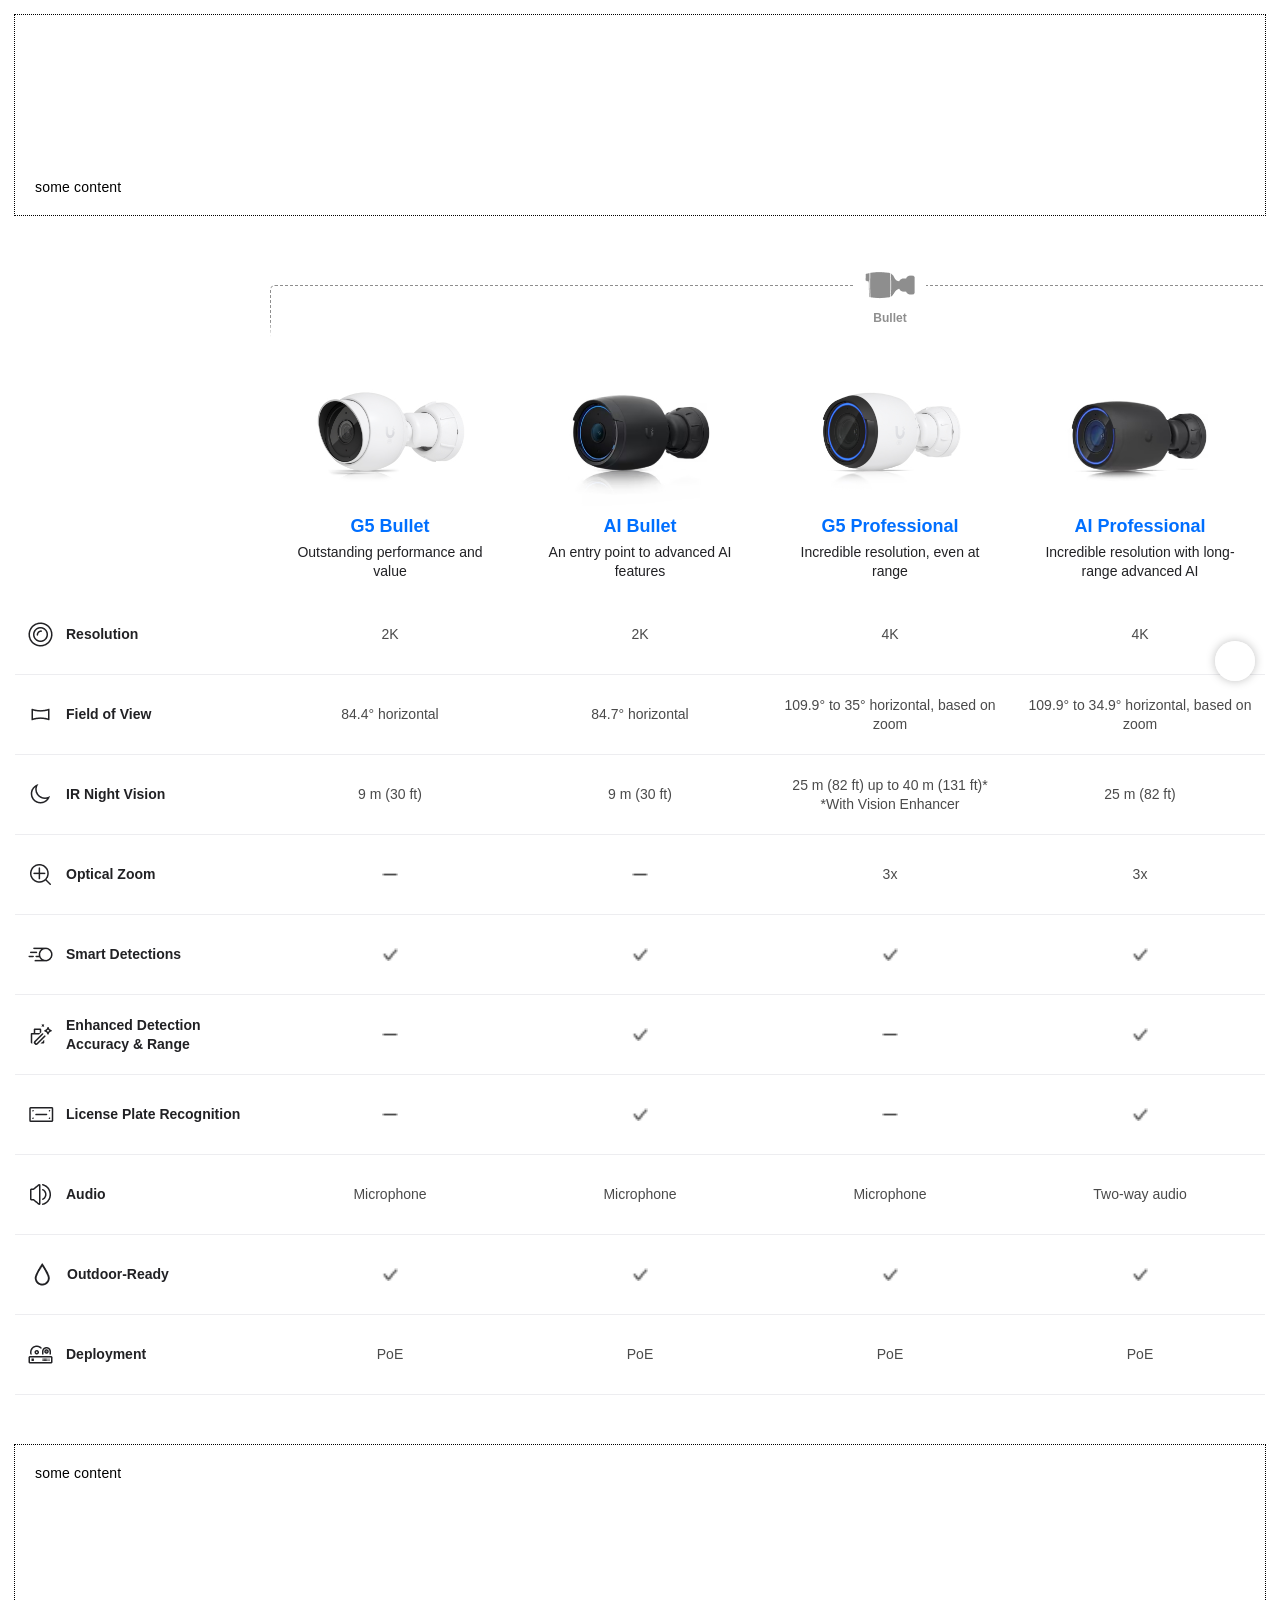
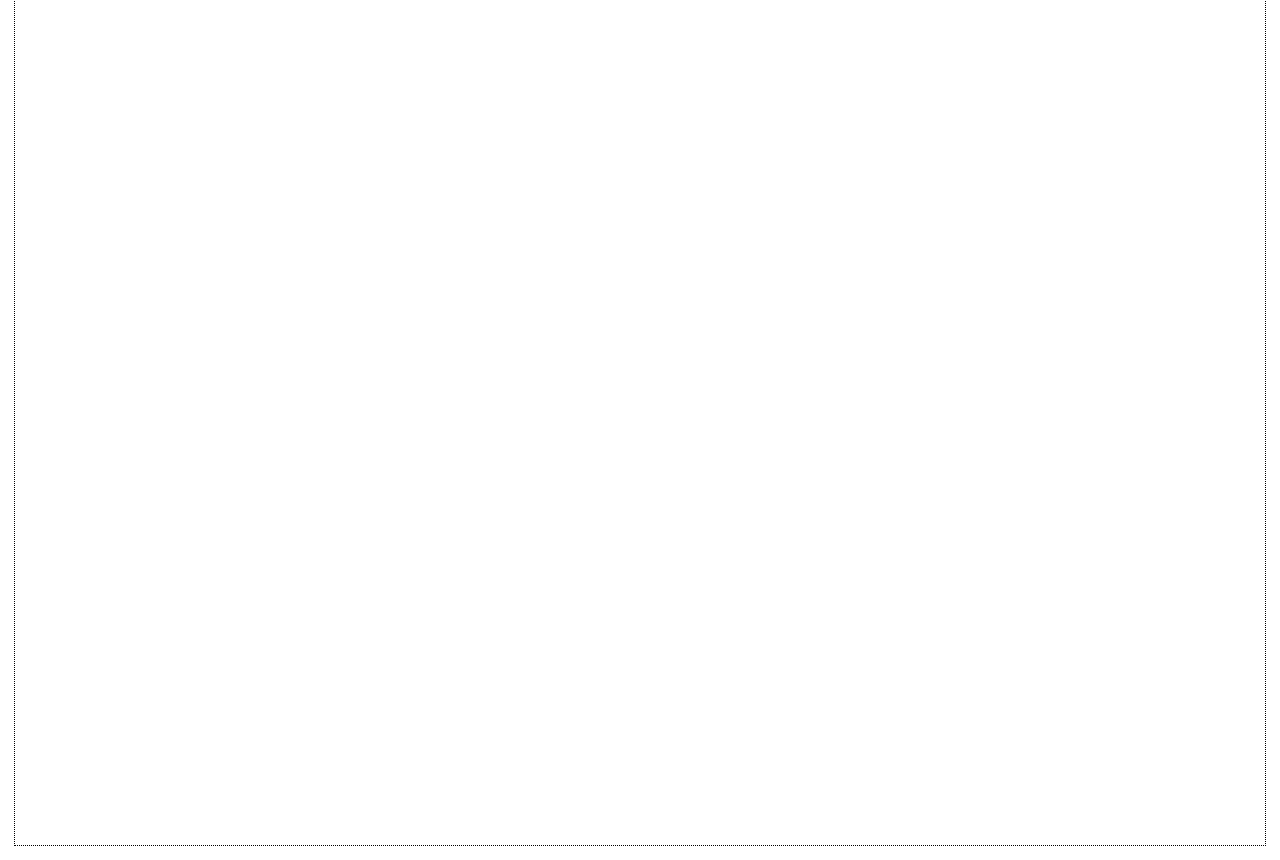
<file: index.html>
<!DOCTYPE html>
<html lang="ru">
  <head>
    <meta charset="UTF-8">
    <meta http-equiv="X-UA-Compatible" content="IE=edge">
    <meta name="viewport" content="width=device-width, initial-scale=1.0">
    <title>Ubiquiti | Compare Models Table</title>
    <link href="./style.css" rel="stylesheet">
    <!-- <link href="/bitrix/templates/ubnt/description-styles.css" rel="stylesheet"> -->
  </head>
  <body>
    <div class="container">

      <div style="position: relative; height: 200px; margin: 0 0 50px; outline: 1px dotted #000">
        <p style="position: absolute; bottom: 20px; left: 20px; margin: 0; font-family: sans-serif; font-size: 14px; color: #000; letter-spacing: .2px;">some content</p>
      </div>

      <div class="compare-table compare-table--4">

        <button class="compare-table__arrow compare-table__arrow--left compare-table__arrow--hidden"></button>
        <button class="compare-table__arrow compare-table__arrow--right compare-table__arrow--hidden"></button>
        
        <div class="compare-table__head">
          <div class="compare-table__wrapper">

            <div class="compare-table__scroll-line compare-table__scroll-line--series">
              <div class="compare-table__row">
                <div class="compare-table__cell compare-table__cell--series" data-columns="5">
                  <div class="compare-table__series-wrapper">
                    <div class="compare-table__series-logo">
                      <div class="compare-table__img">
                        <img src="./img/bullet2.c2c87c6e.png">
                      </div>
                    </div>
                    <p class="compare-table__series-name">Bullet</p>
                  </div>
                </div>
                <div class="compare-table__cell compare-table__cell--series" data-columns="2">
                  <div class="compare-table__series-wrapper">
                    <div class="compare-table__series-logo">
                      <div class="compare-table__img">
                        <img src="./img/dome2.aa497c08.png">
                      </div>
                    </div>
                    <p class="compare-table__series-name">Dome</p>
                  </div>
                </div>
                <div class="compare-table__cell compare-table__cell--series" data-columns="2">
                  <div class="compare-table__series-wrapper">
                    <div class="compare-table__series-logo">
                      <div class="compare-table__img">
                        <img src="./img/compact.336f942e.png">
                      </div>
                    </div>
                    <p class="compare-table__series-name">Compact</p>
                  </div>
                </div>
                <div class="compare-table__cell compare-table__cell--series" data-columns="1">
                  <div class="compare-table__series-wrapper">
                    <div class="compare-table__series-logo">
                      <div class="compare-table__img">
                        <img src="./img/interior-design.5a2c1388.png">
                      </div>
                    </div>
                    <p class="compare-table__series-name">Interior Design</p>
                  </div>
                </div>
                <div class="compare-table__cell compare-table__cell--series" data-columns="1">
                  <div class="compare-table__series-wrapper">
                    <div class="compare-table__series-logo">
                      <div class="compare-table__img">
                        <img src="./img/ptz2.51d47db4.png">
                      </div>
                    </div>
                    <p class="compare-table__series-name">PTZ</p>
                  </div>
                </div>
              </div>
            </div>

            <div class="compare-table__scroll-line compare-table__scroll-line--head">
              <div class="compare-table__row">
                <div class="compare-table__cell compare-table__cell--photo">
                  <div class="compare-table__img">
                    <img src="./img/G5Bullet.169ae4f7.jpg">
                  </div>
                </div>
                <div class="compare-table__cell compare-table__cell--photo">
                  <div class="compare-table__img">
                    <img src="./img/AIBullet.499738e0.jpg">
                  </div>
                </div>
                <div class="compare-table__cell compare-table__cell--photo">
                  <div class="compare-table__img">
                    <img src="./img/G5Pro.240a1e43.jpg">
                  </div>
                </div>
                <div class="compare-table__cell compare-table__cell--photo">
                  <div class="compare-table__img">
                    <img src="./img/AIPro.25f54271.jpg">
                  </div>
                </div>
                <div class="compare-table__cell compare-table__cell--photo">
                  <div class="compare-table__img">
                    <img src="./img/ai-dsrl.a6001b40.jpg">
                  </div>
                </div>
                <div class="compare-table__cell compare-table__cell--photo">
                  <div class="compare-table__img">
                    <img src="./img/g5-dome.d0bbd70a.jpg">
                  </div>
                </div>
                <div class="compare-table__cell compare-table__cell--photo">
                  <div class="compare-table__img">
                    <img src="./img/ai-360.47cd363a.jpg">
                  </div>
                </div>
                <div class="compare-table__cell compare-table__cell--photo">
                  <div class="compare-table__img">
                    <img src="./img/g5-flex.7b7f998b.jpg">
                  </div>
                </div>
                <div class="compare-table__cell compare-table__cell--photo">
                  <div class="compare-table__img">
                    <img src="./img/g4-instant.a076f187.jpg">
                  </div>
                </div>
                <div class="compare-table__cell compare-table__cell--photo">
                  <div class="compare-table__img">
                    <img src="./img/Theta.0653387d.jpg">
                  </div>
                </div>
                <div class="compare-table__cell compare-table__cell--photo">
                  <div class="compare-table__img">
                    <img src="./img/g4PTZ2.280b1cf2.jpg">
                  </div>
                </div>
              </div>
              <div class="compare-table__row compare-table__row--sticky">
                <div class="compare-table__cell compare-table__cell--title">
                  <a href="#">G5 Bullet</a>
                  <p>Outstanding performance and value</p>
                </div>
                <div class="compare-table__cell compare-table__cell--title">
                  <a href="#">AI Bullet</a>
                  <p>An entry point to advanced AI features</p>
                </div>
                <div class="compare-table__cell compare-table__cell--title">
                  <a href="#">G5 Professional</a>
                  <p>Incredible resolution, even at range</p>
                </div>
                <div class="compare-table__cell compare-table__cell--title">
                  <a href="#">AI Professional</a>
                  <p>Incredible resolution with long-range advanced AI</p>
                </div>
                <div class="compare-table__cell compare-table__cell--title">
                  <a href="#">AI DSLR</a>
                  <p>Unmatched image quality and low-light performance</p>
                </div>
                <div class="compare-table__cell compare-table__cell--title">
                  <a href="#">G5 Dome</a>
                  <p>Vandal-resistant with wide area coverage</p>
                </div>
                <div class="compare-table__cell compare-table__cell--title">
                  <a href="#">AI 360</a>
                  <p>Panoramic coverage with digital PTZ control</p>
                </div>
                <div class="compare-table__cell compare-table__cell--title">
                  <a href="#">G5 Flex</a>
                  <p>Compact with versatile mounting options</p>
                </div>
                <div class="compare-table__cell compare-table__cell--title">
                  <a href="#">G4 Instant</a>
                  <p>WiFi-connected with two-way audio</p>
                </div>
                <div class="compare-table__cell compare-table__cell--title">
                  <a href="#">AI Theta</a>
                  <p>The first security camera for interior design</p>
                </div>
                <div class="compare-table__cell compare-table__cell--title">
                  <a href="#">G4 PTZ</a>
                  <p>Ultra-responsive PTZ controls and automatic person tracking</p>
                </div>
              </div>
            </div>

          </div>
        </div>

        <div class="compare-table__body">
          <div class="compare-table__properties">
            <div class="compare-table__properties-head">
              Properties
            </div>
            <div class="compare-table__wrapper">
              <div class="compare-table__cell">
                <div class="compare-table__properties-inner">
                  <div class="compare-table__img">
                    <img src="./img/resolution.558ba54c.png">
                  </div>
                  <span>Resolution</span>
                </div>
              </div>
              <div class="compare-table__cell">
                <div class="compare-table__properties-inner">
                  <div class="compare-table__img">
                    <img src="./img/fov.2dce53a9.png">
                  </div>
                  <span>Field of View</span>
                </div>
              </div>
              <div class="compare-table__cell">
                <div class="compare-table__properties-inner">
                  <div class="compare-table__img">
                    <img src="./img/moon.1ba957ce.png">
                  </div>
                  <span>IR Night Vision</span>
                </div>
              </div>
              <div class="compare-table__cell">
                <div class="compare-table__properties-inner">
                  <div class="compare-table__img">
                    <img src="./img/opticzoom.563fdf44.png">
                  </div>
                  <span>Optical Zoom</span>
                </div>
              </div>
              <div class="compare-table__cell">
                <div class="compare-table__properties-inner">
                  <div class="compare-table__img">
                    <img src="./img/motion2.dd9f7bb1.png">
                  </div>
                  <span>Smart Detections</span>
                </div>
              </div>
              <div class="compare-table__cell">
                <div class="compare-table__properties-inner">
                  <div class="compare-table__img">
                    <img src="./img/smartdetect.f5a12950.png">
                  </div>
                  <span>Enhanced Detection Accuracy & Range</span>
                </div>
              </div>
              <div class="compare-table__cell">
                <div class="compare-table__properties-inner">
                  <div class="compare-table__img">
                    <img src="./img/license-plate.601a5237.png">
                  </div>
                  <span>License Plate Recognition</span>
                </div>
              </div>
              <div class="compare-table__cell">
                <div class="compare-table__properties-inner">
                  <div class="compare-table__img">
                    <img src="./img/sound2.4a1e92ad.png">
                  </div>
                  <span>Audio</span>
                </div>
              </div>
              <div class="compare-table__cell">
                <div class="compare-table__properties-inner">
                  <div class="compare-table__img">
                    <img src="./img/waterdrop2.9eceab62.png">
                  </div>
                  <span>Outdoor-Ready</span>
                </div>
              </div>
              <div class="compare-table__cell">
                <div class="compare-table__properties-inner">
                  <div class="compare-table__img">
                    <img src="./img/deployment.e0ca5d24.png">
                  </div>
                  <span>Deployment</span>
                </div>
              </div>
            </div>
          </div>
          <div class="compare-table__data">
            <div class="compare-table__wrapper">
              <div class="compare-table__scroll-line compare-table__scroll-line--data">
                <div class="compare-table__row">
                  <div class="compare-table__cell">2K</div>
                  <div class="compare-table__cell">2K</div>
                  <div class="compare-table__cell">4K</div>
                  <div class="compare-table__cell">4K</div>
                  <div class="compare-table__cell">4K</div>
                  <div class="compare-table__cell">2K</div>
                  <div class="compare-table__cell">2K</div>
                  <div class="compare-table__cell">2K</div>
                  <div class="compare-table__cell">2K</div>
                  <div class="compare-table__cell">4K</div>
                  <div class="compare-table__cell">4K</div>
                </div>
                <div class="compare-table__row">
                  <div class="compare-table__cell">84.4° horizontal</div>
                  <div class="compare-table__cell">84.7° horizontal</div>
                  <div class="compare-table__cell">109.9° to 35° horizontal, based on zoom</div>
                  <div class="compare-table__cell">109.9° to 34.9° horizontal, based on zoom</div>
                  <div class="compare-table__cell">52° or 21.6° horizontal, based on lens </div>
                  <div class="compare-table__cell">102.4° horizontal</div>
                  <div class="compare-table__cell">360° panoramic</div>
                  <div class="compare-table__cell">102.4° horizontal</div>
                  <div class="compare-table__cell">102.4° horizontal</div>
                  <div class="compare-table__cell">97.5° horizontal or 360° panoramic, based on lens</div>
                  <div class="compare-table__cell">64° to 3° horizontal, based on zoom</div>
                </div>
                <div class="compare-table__row">
                  <div class="compare-table__cell">9 m (30 ft)</div>
                  <div class="compare-table__cell">9 m (30 ft)</div>
                  <div class="compare-table__cell">25 m (82 ft) up to 40 m (131 ft)*<br>*With Vision Enhancer
                  </div>
                  <div class="compare-table__cell">25 m (82 ft)</div>
                  <div class="compare-table__cell">
                    <div class="compare-table__img">
                      <img src="./img/minus3.dbdbf4ab.png">
                    </div>
                  </div>
                  <div class="compare-table__cell">9 m (30 ft)</div>
                  <div class="compare-table__cell">9 m (30 ft)</div>
                  <div class="compare-table__cell">6 m (20 ft)</div>
                  <div class="compare-table__cell">6 m (20 ft)</div>
                  <div class="compare-table__cell">
                    <div class="compare-table__img">
                      <img src="./img/minus3.dbdbf4ab.png">
                    </div>
                  </div>
                  <div class="compare-table__cell">91 m (300 ft)</div>
                </div>
                <div class="compare-table__row">
                  <div class="compare-table__cell">
                    <div class="compare-table__img">
                      <img src="./img/minus3.dbdbf4ab.png">
                    </div>
                  </div>
                  <div class="compare-table__cell">
                    <div class="compare-table__img">
                      <img src="./img/minus3.dbdbf4ab.png">
                    </div>
                  </div>
                  <div class="compare-table__cell">3x</div>
                  <div class="compare-table__cell">3x</div>
                  <div class="compare-table__cell">
                    <div class="compare-table__img">
                      <img src="./img/minus3.dbdbf4ab.png">
                    </div>
                  </div>
                  <div class="compare-table__cell">
                    <div class="compare-table__img">
                      <img src="./img/minus3.dbdbf4ab.png">
                    </div>
                  </div>
                  <div class="compare-table__cell">
                    <div class="compare-table__img">
                      <img src="./img/minus3.dbdbf4ab.png">
                    </div>
                  </div>
                  <div class="compare-table__cell">
                    <div class="compare-table__img">
                      <img src="./img/minus3.dbdbf4ab.png">
                    </div>
                  </div>
                  <div class="compare-table__cell">
                    <div class="compare-table__img">
                      <img src="./img/minus3.dbdbf4ab.png">
                    </div>
                  </div>
                  <div class="compare-table__cell">
                    <div class="compare-table__img">
                      <img src="./img/minus3.dbdbf4ab.png">
                    </div>
                  </div>
                  <div class="compare-table__cell">22x optical zoom</div>
                </div>
                <div class="compare-table__row">
                  <div class="compare-table__cell">
                    <div class="compare-table__img">
                      <img src="./img/check2.2254b814.png">
                    </div>
                  </div>
                  <div class="compare-table__cell">
                    <div class="compare-table__img">
                      <img src="./img/check2.2254b814.png">
                    </div>
                  </div>
                  <div class="compare-table__cell">
                    <div class="compare-table__img">
                      <img src="./img/check2.2254b814.png">
                    </div>
                  </div>
                  <div class="compare-table__cell">
                    <div class="compare-table__img">
                      <img src="./img/check2.2254b814.png">
                    </div>
                  </div>
                  <div class="compare-table__cell">
                    <div class="compare-table__img">
                      <img src="./img/check2.2254b814.png">
                    </div>
                  </div>
                  <div class="compare-table__cell">
                    <div class="compare-table__img">
                      <img src="./img/check2.2254b814.png">
                    </div>
                  </div>
                  <div class="compare-table__cell">
                    <div class="compare-table__img">
                      <img src="./img/check2.2254b814.png">
                    </div>
                  </div>
                  <div class="compare-table__cell">
                    <div class="compare-table__img">
                      <img src="./img/check2.2254b814.png">
                    </div>
                  </div>
                  <div class="compare-table__cell">
                    <div class="compare-table__img">
                      <img src="./img/check2.2254b814.png">
                    </div>
                  </div>
                  <div class="compare-table__cell">
                    <div class="compare-table__img">
                      <img src="./img/check2.2254b814.png">
                    </div>
                  </div>
                  <div class="compare-table__cell">
                    <div class="compare-table__img">
                      <img src="./img/check2.2254b814.png">
                    </div>
                  </div>
                </div>
                <div class="compare-table__row">
                  <div class="compare-table__cell">
                    <div class="compare-table__img">
                      <img src="./img/minus3.dbdbf4ab.png">
                    </div>
                  </div>
                  <div class="compare-table__cell">
                    <div class="compare-table__img">
                      <img src="./img/check2.2254b814.png">
                    </div>
                  </div>
                  <div class="compare-table__cell">
                    <div class="compare-table__img">
                      <img src="./img/minus3.dbdbf4ab.png">
                    </div>
                  </div>
                  <div class="compare-table__cell">
                    <div class="compare-table__img">
                      <img src="./img/check2.2254b814.png">
                    </div>
                  </div>
                  <div class="compare-table__cell">
                    <div class="compare-table__img">
                      <img src="./img/check2.2254b814.png">
                    </div>
                  </div>
                  <div class="compare-table__cell">
                    <div class="compare-table__img">
                      <img src="./img/minus3.dbdbf4ab.png">
                    </div>
                  </div>
                  <div class="compare-table__cell">
                    <div class="compare-table__img">
                      <img src="./img/check2.2254b814.png">
                    </div>
                  </div>
                  <div class="compare-table__cell">
                    <div class="compare-table__img">
                      <img src="./img/minus3.dbdbf4ab.png">
                    </div>
                  </div>
                  <div class="compare-table__cell">
                    <div class="compare-table__img">
                      <img src="./img/minus3.dbdbf4ab.png">
                    </div>
                  </div>
                  <div class="compare-table__cell">
                    <div class="compare-table__img">
                      <img src="./img/check2.2254b814.png">
                    </div>
                  </div>
                  <div class="compare-table__cell">
                    <div class="compare-table__img">
                      <img src="./img/minus3.dbdbf4ab.png">
                    </div>
                  </div>
                </div>
                <div class="compare-table__row">
                  <div class="compare-table__cell">
                    <div class="compare-table__img">
                      <img src="./img/minus3.dbdbf4ab.png">
                    </div>
                  </div>
                  <div class="compare-table__cell">
                    <div class="compare-table__img">
                      <img src="./img/check2.2254b814.png">
                    </div>
                  </div>
                  <div class="compare-table__cell">
                    <div class="compare-table__img">
                      <img src="./img/minus3.dbdbf4ab.png">
                    </div>
                  </div>
                  <div class="compare-table__cell">
                    <div class="compare-table__img">
                      <img src="./img/check2.2254b814.png">
                    </div>
                  </div>
                  <div class="compare-table__cell">
                    <div class="compare-table__img">
                      <img src="./img/check2.2254b814.png">
                    </div>
                  </div>
                  <div class="compare-table__cell">
                    <div class="compare-table__img">
                      <img src="./img/minus3.dbdbf4ab.png">
                    </div>
                  </div>
                  <div class="compare-table__cell">
                    <div class="compare-table__img">
                      <img src="./img/minus3.dbdbf4ab.png">
                    </div>
                  </div>
                  <div class="compare-table__cell">
                    <div class="compare-table__img">
                      <img src="./img/minus3.dbdbf4ab.png">
                    </div>
                  </div>
                  <div class="compare-table__cell">
                    <div class="compare-table__img">
                      <img src="./img/minus3.dbdbf4ab.png">
                    </div>
                  </div>
                  <div class="compare-table__cell">With Wide-Angle lens</div>
                  <div class="compare-table__cell">
                    <div class="compare-table__img">
                      <img src="./img/minus3.dbdbf4ab.png">
                    </div>
                  </div>
                </div>
                <div class="compare-table__row">
                  <div class="compare-table__cell">Microphone</div>
                  <div class="compare-table__cell">Microphone</div>
                  <div class="compare-table__cell">Microphone</div>
                  <div class="compare-table__cell">Two-way audio</div>
                  <div class="compare-table__cell">Two-way audio</div>
                  <div class="compare-table__cell">Two-way audio</div>
                  <div class="compare-table__cell">Two-way audio</div>
                  <div class="compare-table__cell">Microphone</div>
                  <div class="compare-table__cell">Two-way audio</div>
                  <div class="compare-table__cell">Two-way audio with optional AI Theta Audio</div>
                  <div class="compare-table__cell">
                    <div class="compare-table__img">
                      <img src="./img/minus3.dbdbf4ab.png">
                    </div>
                  </div>
                </div>
                <div class="compare-table__row">
                  <div class="compare-table__cell">
                    <div class="compare-table__img">
                      <img src="./img/check2.2254b814.png">
                    </div>
                  </div>
                  <div class="compare-table__cell">
                    <div class="compare-table__img">
                      <img src="./img/check2.2254b814.png">
                    </div>
                  </div>
                  <div class="compare-table__cell">
                    <div class="compare-table__img">
                      <img src="./img/check2.2254b814.png">
                    </div>
                  </div>
                  <div class="compare-table__cell">
                    <div class="compare-table__img">
                      <img src="./img/check2.2254b814.png">
                    </div>
                  </div>
                  <div class="compare-table__cell">
                    <div class="compare-table__img">
                      <img src="./img/check2.2254b814.png">
                    </div>
                  </div>
                  <div class="compare-table__cell">While covered</div>
                  <div class="compare-table__cell">While covered</div>
                  <div class="compare-table__cell">While covered</div>
                  <div class="compare-table__cell">
                    <div class="compare-table__img">
                      <img src="./img/check2.2254b814.png">
                    </div>
                  </div>
                  <div class="compare-table__cell">
                    <div class="compare-table__img">
                      <img src="./img/minus3.dbdbf4ab.png">
                    </div>
                  </div>
                  <div class="compare-table__cell">
                    <div class="compare-table__img">
                      <img src="./img/check2.2254b814.png">
                    </div>
                  </div>
                </div>
                <div class="compare-table__row">
                  <div class="compare-table__cell">PoE</div>
                  <div class="compare-table__cell">PoE</div>
                  <div class="compare-table__cell">PoE</div>
                  <div class="compare-table__cell">PoE</div>
                  <div class="compare-table__cell">PoE+</div>
                  <div class="compare-table__cell">PoE</div>
                  <div class="compare-table__cell">PoE</div>
                  <div class="compare-table__cell">PoE</div>
                  <div class="compare-table__cell">WiFi and AC power adapter</div>
                  <div class="compare-table__cell">PoE</div>
                  <div class="compare-table__cell">PoE++</div>
                </div>
              </div>
            </div>
          </div>
        </div>
      </div>

      <div style="position: relative; height: 1000px; margin: 50px 0 0; outline: 1px dotted #000">
        <p style="position: absolute; top: 20px; left: 20px; margin: 0; font-family: sans-serif; font-size: 14px; color: #000; letter-spacing: .2px;">some content</p>
      </div>

    </div>
    <script src="./scripts.js"></script>
  </body>
</html>
</file>
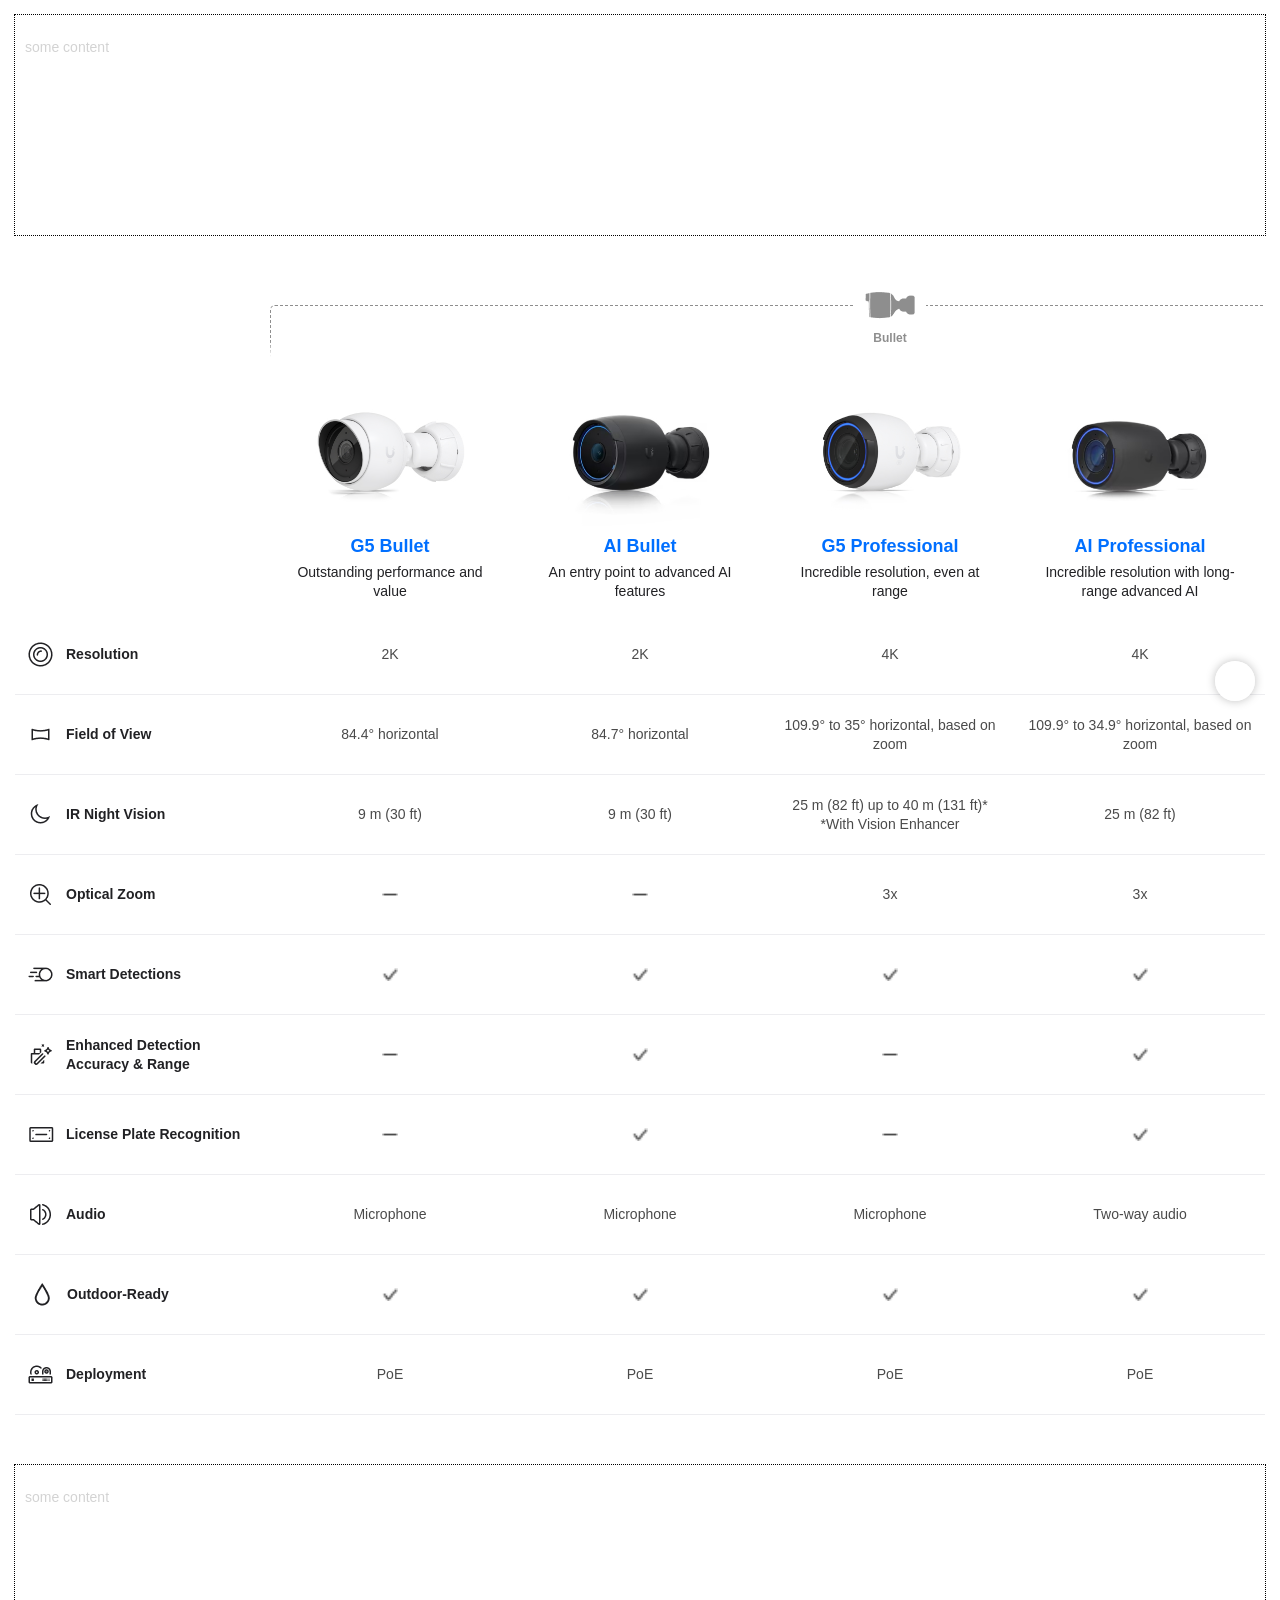
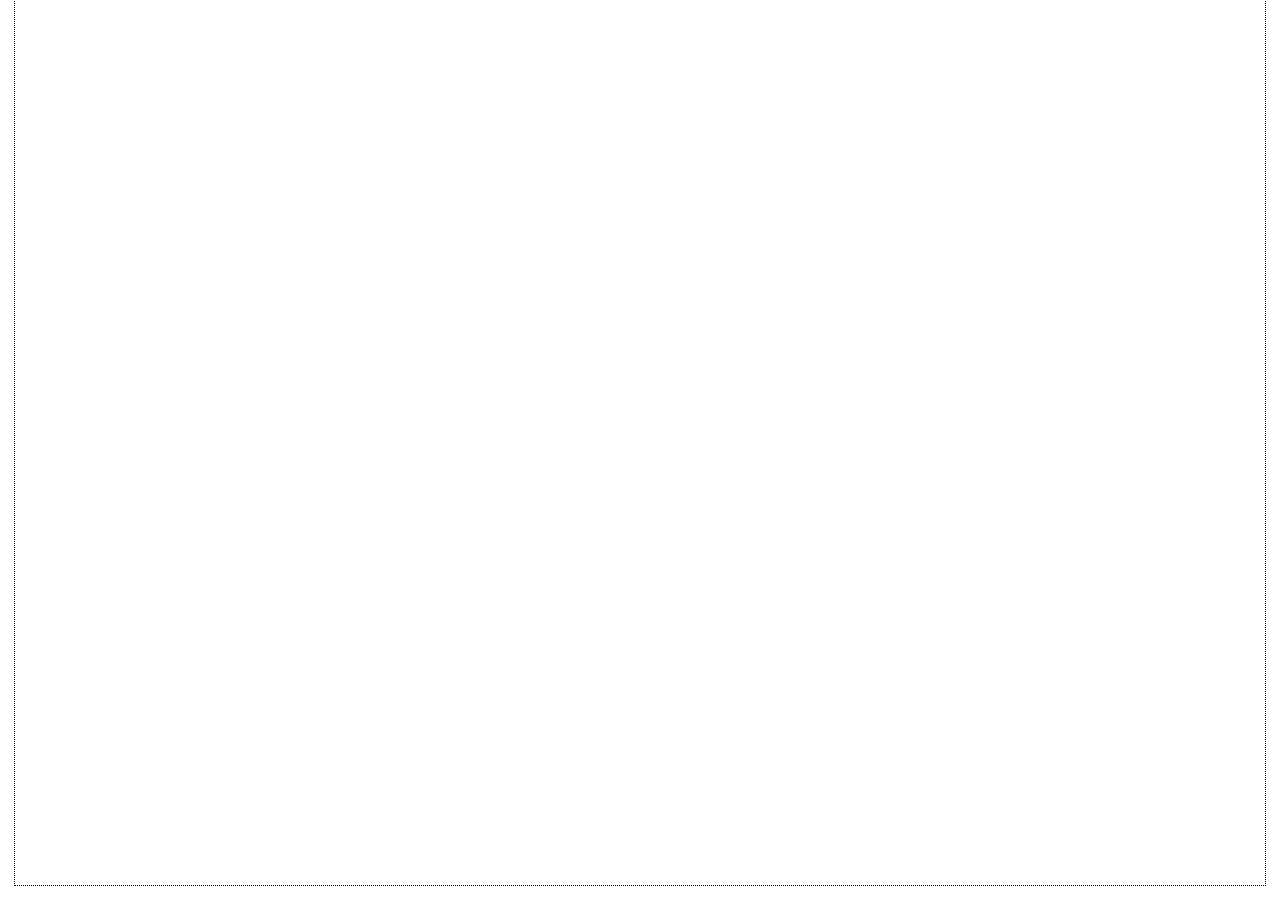
<file: cameras.html>
<!DOCTYPE html>
<html lang="ru">
  <head>
    <meta charset="UTF-8">
    <meta http-equiv="X-UA-Compatible" content="IE=edge">
    <meta name="viewport" content="width=device-width, initial-scale=1.0">
    <title>Ubiquiti | Compare Models Table</title>
    <link href="./style.css" rel="stylesheet">
    <!-- <link href="/bitrix/templates/ubnt/description-styles.css" rel="stylesheet"> -->
  </head>
  <body>
    <div class="container">

      <div style="height: 200px; margin: 0 0 50px; padding: 10px; outline: 1px dotted #000">
        <p style="font-family: sans-serif; font-size: 14px; color: lightgray;">some content</p>
      </div>

      <div class="compare-table compare-table--4">

        <button class="compare-table__arrow compare-table__arrow--left compare-table__arrow--hidden"></button>
        <button class="compare-table__arrow compare-table__arrow--right compare-table__arrow--hidden"></button>
        
        <div class="compare-table__head">
          <div class="compare-table__wrapper">

            <div class="compare-table__scroll-line compare-table__scroll-line--series">
              <div class="compare-table__row">
                <div class="compare-table__cell compare-table__cell--series" data-columns="5">
                  <div class="compare-table__series-wrapper">
                    <div class="compare-table__series-logo">
                      <div class="compare-table__img">
                        <img src="./img/bullet2.c2c87c6e.png">
                      </div>
                    </div>
                    <p class="compare-table__series-name">Bullet</p>
                  </div>
                </div>
                <div class="compare-table__cell compare-table__cell--series" data-columns="2">
                  <div class="compare-table__series-wrapper">
                    <div class="compare-table__series-logo">
                      <div class="compare-table__img">
                        <img src="./img/dome2.aa497c08.png">
                      </div>
                    </div>
                    <p class="compare-table__series-name">Dome</p>
                  </div>
                </div>
                <div class="compare-table__cell compare-table__cell--series" data-columns="2">
                  <div class="compare-table__series-wrapper">
                    <div class="compare-table__series-logo">
                      <div class="compare-table__img">
                        <img src="./img/compact.336f942e.png">
                      </div>
                    </div>
                    <p class="compare-table__series-name">Compact</p>
                  </div>
                </div>
                <div class="compare-table__cell compare-table__cell--series" data-columns="1">
                  <div class="compare-table__series-wrapper">
                    <div class="compare-table__series-logo">
                      <div class="compare-table__img">
                        <img src="./img/interior-design.5a2c1388.png">
                      </div>
                    </div>
                    <p class="compare-table__series-name">Interior Design</p>
                  </div>
                </div>
                <div class="compare-table__cell compare-table__cell--series" data-columns="1">
                  <div class="compare-table__series-wrapper">
                    <div class="compare-table__series-logo">
                      <div class="compare-table__img">
                        <img src="./img/ptz2.51d47db4.png">
                      </div>
                    </div>
                    <p class="compare-table__series-name">PTZ</p>
                  </div>
                </div>
              </div>
            </div>

            <div class="compare-table__scroll-line compare-table__scroll-line--head">
              <div class="compare-table__row">
                <div class="compare-table__cell compare-table__cell--photo">
                  <div class="compare-table__img">
                    <img src="./img/G5Bullet.169ae4f7.jpg">
                  </div>
                </div>
                <div class="compare-table__cell compare-table__cell--photo">
                  <div class="compare-table__img">
                    <img src="./img/AIBullet.499738e0.jpg">
                  </div>
                </div>
                <div class="compare-table__cell compare-table__cell--photo">
                  <div class="compare-table__img">
                    <img src="./img/G5Pro.240a1e43.jpg">
                  </div>
                </div>
                <div class="compare-table__cell compare-table__cell--photo">
                  <div class="compare-table__img">
                    <img src="./img/AIPro.25f54271.jpg">
                  </div>
                </div>
                <div class="compare-table__cell compare-table__cell--photo">
                  <div class="compare-table__img">
                    <img src="./img/ai-dsrl.a6001b40.jpg">
                  </div>
                </div>
                <div class="compare-table__cell compare-table__cell--photo">
                  <div class="compare-table__img">
                    <img src="./img/g5-dome.d0bbd70a.jpg">
                  </div>
                </div>
                <div class="compare-table__cell compare-table__cell--photo">
                  <div class="compare-table__img">
                    <img src="./img/ai-360.47cd363a.jpg">
                  </div>
                </div>
                <div class="compare-table__cell compare-table__cell--photo">
                  <div class="compare-table__img">
                    <img src="./img/g5-flex.7b7f998b.jpg">
                  </div>
                </div>
                <div class="compare-table__cell compare-table__cell--photo">
                  <div class="compare-table__img">
                    <img src="./img/g4-instant.a076f187.jpg">
                  </div>
                </div>
                <div class="compare-table__cell compare-table__cell--photo">
                  <div class="compare-table__img">
                    <img src="./img/Theta.0653387d.jpg">
                  </div>
                </div>
                <div class="compare-table__cell compare-table__cell--photo">
                  <div class="compare-table__img">
                    <img src="./img/g4PTZ2.280b1cf2.jpg">
                  </div>
                </div>
              </div>
              <div class="compare-table__row compare-table__row--sticky">
                <div class="compare-table__cell compare-table__cell--title">
                  <a href="#">G5 Bullet</a>
                  <p>Outstanding performance and value</p>
                </div>
                <div class="compare-table__cell compare-table__cell--title">
                  <a href="#">AI Bullet</a>
                  <p>An entry point to advanced AI features</p>
                </div>
                <div class="compare-table__cell compare-table__cell--title">
                  <a href="#">G5 Professional</a>
                  <p>Incredible resolution, even at range</p>
                </div>
                <div class="compare-table__cell compare-table__cell--title">
                  <a href="#">AI Professional</a>
                  <p>Incredible resolution with long-range advanced AI</p>
                </div>
                <div class="compare-table__cell compare-table__cell--title">
                  <a href="#">AI DSLR</a>
                  <p>Unmatched image quality and low-light performance</p>
                </div>
                <div class="compare-table__cell compare-table__cell--title">
                  <a href="#">G5 Dome</a>
                  <p>Vandal-resistant with wide area coverage</p>
                </div>
                <div class="compare-table__cell compare-table__cell--title">
                  <a href="#">AI 360</a>
                  <p>Panoramic coverage with digital PTZ control</p>
                </div>
                <div class="compare-table__cell compare-table__cell--title">
                  <a href="#">G5 Flex</a>
                  <p>Compact with versatile mounting options</p>
                </div>
                <div class="compare-table__cell compare-table__cell--title">
                  <a href="#">G4 Instant</a>
                  <p>WiFi-connected with two-way audio</p>
                </div>
                <div class="compare-table__cell compare-table__cell--title">
                  <a href="#">AI Theta</a>
                  <p>The first security camera for interior design</p>
                </div>
                <div class="compare-table__cell compare-table__cell--title">
                  <a href="#">G4 PTZ</a>
                  <p>Ultra-responsive PTZ controls and automatic person tracking</p>
                </div>
              </div>
            </div>

          </div>
        </div>

        <div class="compare-table__body">
          <div class="compare-table__properties">
            <div class="compare-table__properties-head">
              Properties
            </div>
            <div class="compare-table__wrapper">
              <div class="compare-table__cell">
                <div class="compare-table__properties-inner">
                  <div class="compare-table__img">
                    <img src="./img/resolution.558ba54c.png">
                  </div>
                  <span>Resolution</span>
                </div>
              </div>
              <div class="compare-table__cell">
                <div class="compare-table__properties-inner">
                  <div class="compare-table__img">
                    <img src="./img/fov.2dce53a9.png">
                  </div>
                  <span>Field of View</span>
                </div>
              </div>
              <div class="compare-table__cell">
                <div class="compare-table__properties-inner">
                  <div class="compare-table__img">
                    <img src="./img/moon.1ba957ce.png">
                  </div>
                  <span>IR Night Vision</span>
                </div>
              </div>
              <div class="compare-table__cell">
                <div class="compare-table__properties-inner">
                  <div class="compare-table__img">
                    <img src="./img/opticzoom.563fdf44.png">
                  </div>
                  <span>Optical Zoom</span>
                </div>
              </div>
              <div class="compare-table__cell">
                <div class="compare-table__properties-inner">
                  <div class="compare-table__img">
                    <img src="./img/motion2.dd9f7bb1.png">
                  </div>
                  <span>Smart Detections</span>
                </div>
              </div>
              <div class="compare-table__cell">
                <div class="compare-table__properties-inner">
                  <div class="compare-table__img">
                    <img src="./img/smartdetect.f5a12950.png">
                  </div>
                  <span>Enhanced Detection Accuracy & Range</span>
                </div>
              </div>
              <div class="compare-table__cell">
                <div class="compare-table__properties-inner">
                  <div class="compare-table__img">
                    <img src="./img/license-plate.601a5237.png">
                  </div>
                  <span>License Plate Recognition</span>
                </div>
              </div>
              <div class="compare-table__cell">
                <div class="compare-table__properties-inner">
                  <div class="compare-table__img">
                    <img src="./img/sound2.4a1e92ad.png">
                  </div>
                  <span>Audio</span>
                </div>
              </div>
              <div class="compare-table__cell">
                <div class="compare-table__properties-inner">
                  <div class="compare-table__img">
                    <img src="./img/waterdrop2.9eceab62.png">
                  </div>
                  <span>Outdoor-Ready</span>
                </div>
              </div>
              <div class="compare-table__cell">
                <div class="compare-table__properties-inner">
                  <div class="compare-table__img">
                    <img src="./img/deployment.e0ca5d24.png">
                  </div>
                  <span>Deployment</span>
                </div>
              </div>
            </div>
          </div>
          <div class="compare-table__data">
            <div class="compare-table__wrapper">
              <div class="compare-table__scroll-line compare-table__scroll-line--data">
                <div class="compare-table__row">
                  <div class="compare-table__cell">2K</div>
                  <div class="compare-table__cell">2K</div>
                  <div class="compare-table__cell">4K</div>
                  <div class="compare-table__cell">4K</div>
                  <div class="compare-table__cell">4K</div>
                  <div class="compare-table__cell">2K</div>
                  <div class="compare-table__cell">2K</div>
                  <div class="compare-table__cell">2K</div>
                  <div class="compare-table__cell">2K</div>
                  <div class="compare-table__cell">4K</div>
                  <div class="compare-table__cell">4K</div>
                </div>
                <div class="compare-table__row">
                  <div class="compare-table__cell">84.4° horizontal</div>
                  <div class="compare-table__cell">84.7° horizontal</div>
                  <div class="compare-table__cell">109.9° to 35° horizontal, based on zoom</div>
                  <div class="compare-table__cell">109.9° to 34.9° horizontal, based on zoom</div>
                  <div class="compare-table__cell">52° or 21.6° horizontal, based on lens </div>
                  <div class="compare-table__cell">102.4° horizontal</div>
                  <div class="compare-table__cell">360° panoramic</div>
                  <div class="compare-table__cell">102.4° horizontal</div>
                  <div class="compare-table__cell">102.4° horizontal</div>
                  <div class="compare-table__cell">97.5° horizontal or 360° panoramic, based on lens</div>
                  <div class="compare-table__cell">64° to 3° horizontal, based on zoom</div>
                </div>
                <div class="compare-table__row">
                  <div class="compare-table__cell">9 m (30 ft)</div>
                  <div class="compare-table__cell">9 m (30 ft)</div>
                  <div class="compare-table__cell">25 m (82 ft) up to 40 m (131 ft)*<br>*With Vision Enhancer
                  </div>
                  <div class="compare-table__cell">25 m (82 ft)</div>
                  <div class="compare-table__cell">
                    <div class="compare-table__img">
                      <img src="./img/minus3.dbdbf4ab.png">
                    </div>
                  </div>
                  <div class="compare-table__cell">9 m (30 ft)</div>
                  <div class="compare-table__cell">9 m (30 ft)</div>
                  <div class="compare-table__cell">6 m (20 ft)</div>
                  <div class="compare-table__cell">6 m (20 ft)</div>
                  <div class="compare-table__cell">
                    <div class="compare-table__img">
                      <img src="./img/minus3.dbdbf4ab.png">
                    </div>
                  </div>
                  <div class="compare-table__cell">91 m (300 ft)</div>
                </div>
                <div class="compare-table__row">
                  <div class="compare-table__cell">
                    <div class="compare-table__img">
                      <img src="./img/minus3.dbdbf4ab.png">
                    </div>
                  </div>
                  <div class="compare-table__cell">
                    <div class="compare-table__img">
                      <img src="./img/minus3.dbdbf4ab.png">
                    </div>
                  </div>
                  <div class="compare-table__cell">3x</div>
                  <div class="compare-table__cell">3x</div>
                  <div class="compare-table__cell">
                    <div class="compare-table__img">
                      <img src="./img/minus3.dbdbf4ab.png">
                    </div>
                  </div>
                  <div class="compare-table__cell">
                    <div class="compare-table__img">
                      <img src="./img/minus3.dbdbf4ab.png">
                    </div>
                  </div>
                  <div class="compare-table__cell">
                    <div class="compare-table__img">
                      <img src="./img/minus3.dbdbf4ab.png">
                    </div>
                  </div>
                  <div class="compare-table__cell">
                    <div class="compare-table__img">
                      <img src="./img/minus3.dbdbf4ab.png">
                    </div>
                  </div>
                  <div class="compare-table__cell">
                    <div class="compare-table__img">
                      <img src="./img/minus3.dbdbf4ab.png">
                    </div>
                  </div>
                  <div class="compare-table__cell">
                    <div class="compare-table__img">
                      <img src="./img/minus3.dbdbf4ab.png">
                    </div>
                  </div>
                  <div class="compare-table__cell">22x optical zoom</div>
                </div>
                <div class="compare-table__row">
                  <div class="compare-table__cell">
                    <div class="compare-table__img">
                      <img src="./img/check2.2254b814.png">
                    </div>
                  </div>
                  <div class="compare-table__cell">
                    <div class="compare-table__img">
                      <img src="./img/check2.2254b814.png">
                    </div>
                  </div>
                  <div class="compare-table__cell">
                    <div class="compare-table__img">
                      <img src="./img/check2.2254b814.png">
                    </div>
                  </div>
                  <div class="compare-table__cell">
                    <div class="compare-table__img">
                      <img src="./img/check2.2254b814.png">
                    </div>
                  </div>
                  <div class="compare-table__cell">
                    <div class="compare-table__img">
                      <img src="./img/check2.2254b814.png">
                    </div>
                  </div>
                  <div class="compare-table__cell">
                    <div class="compare-table__img">
                      <img src="./img/check2.2254b814.png">
                    </div>
                  </div>
                  <div class="compare-table__cell">
                    <div class="compare-table__img">
                      <img src="./img/check2.2254b814.png">
                    </div>
                  </div>
                  <div class="compare-table__cell">
                    <div class="compare-table__img">
                      <img src="./img/check2.2254b814.png">
                    </div>
                  </div>
                  <div class="compare-table__cell">
                    <div class="compare-table__img">
                      <img src="./img/check2.2254b814.png">
                    </div>
                  </div>
                  <div class="compare-table__cell">
                    <div class="compare-table__img">
                      <img src="./img/check2.2254b814.png">
                    </div>
                  </div>
                  <div class="compare-table__cell">
                    <div class="compare-table__img">
                      <img src="./img/check2.2254b814.png">
                    </div>
                  </div>
                </div>
                <div class="compare-table__row">
                  <div class="compare-table__cell">
                    <div class="compare-table__img">
                      <img src="./img/minus3.dbdbf4ab.png">
                    </div>
                  </div>
                  <div class="compare-table__cell">
                    <div class="compare-table__img">
                      <img src="./img/check2.2254b814.png">
                    </div>
                  </div>
                  <div class="compare-table__cell">
                    <div class="compare-table__img">
                      <img src="./img/minus3.dbdbf4ab.png">
                    </div>
                  </div>
                  <div class="compare-table__cell">
                    <div class="compare-table__img">
                      <img src="./img/check2.2254b814.png">
                    </div>
                  </div>
                  <div class="compare-table__cell">
                    <div class="compare-table__img">
                      <img src="./img/check2.2254b814.png">
                    </div>
                  </div>
                  <div class="compare-table__cell">
                    <div class="compare-table__img">
                      <img src="./img/minus3.dbdbf4ab.png">
                    </div>
                  </div>
                  <div class="compare-table__cell">
                    <div class="compare-table__img">
                      <img src="./img/check2.2254b814.png">
                    </div>
                  </div>
                  <div class="compare-table__cell">
                    <div class="compare-table__img">
                      <img src="./img/minus3.dbdbf4ab.png">
                    </div>
                  </div>
                  <div class="compare-table__cell">
                    <div class="compare-table__img">
                      <img src="./img/minus3.dbdbf4ab.png">
                    </div>
                  </div>
                  <div class="compare-table__cell">
                    <div class="compare-table__img">
                      <img src="./img/check2.2254b814.png">
                    </div>
                  </div>
                  <div class="compare-table__cell">
                    <div class="compare-table__img">
                      <img src="./img/minus3.dbdbf4ab.png">
                    </div>
                  </div>
                </div>
                <div class="compare-table__row">
                  <div class="compare-table__cell">
                    <div class="compare-table__img">
                      <img src="./img/minus3.dbdbf4ab.png">
                    </div>
                  </div>
                  <div class="compare-table__cell">
                    <div class="compare-table__img">
                      <img src="./img/check2.2254b814.png">
                    </div>
                  </div>
                  <div class="compare-table__cell">
                    <div class="compare-table__img">
                      <img src="./img/minus3.dbdbf4ab.png">
                    </div>
                  </div>
                  <div class="compare-table__cell">
                    <div class="compare-table__img">
                      <img src="./img/check2.2254b814.png">
                    </div>
                  </div>
                  <div class="compare-table__cell">
                    <div class="compare-table__img">
                      <img src="./img/check2.2254b814.png">
                    </div>
                  </div>
                  <div class="compare-table__cell">
                    <div class="compare-table__img">
                      <img src="./img/minus3.dbdbf4ab.png">
                    </div>
                  </div>
                  <div class="compare-table__cell">
                    <div class="compare-table__img">
                      <img src="./img/minus3.dbdbf4ab.png">
                    </div>
                  </div>
                  <div class="compare-table__cell">
                    <div class="compare-table__img">
                      <img src="./img/minus3.dbdbf4ab.png">
                    </div>
                  </div>
                  <div class="compare-table__cell">
                    <div class="compare-table__img">
                      <img src="./img/minus3.dbdbf4ab.png">
                    </div>
                  </div>
                  <div class="compare-table__cell">With Wide-Angle lens</div>
                  <div class="compare-table__cell">
                    <div class="compare-table__img">
                      <img src="./img/minus3.dbdbf4ab.png">
                    </div>
                  </div>
                </div>
                <div class="compare-table__row">
                  <div class="compare-table__cell">Microphone</div>
                  <div class="compare-table__cell">Microphone</div>
                  <div class="compare-table__cell">Microphone</div>
                  <div class="compare-table__cell">Two-way audio</div>
                  <div class="compare-table__cell">Two-way audio</div>
                  <div class="compare-table__cell">Two-way audio</div>
                  <div class="compare-table__cell">Two-way audio</div>
                  <div class="compare-table__cell">Microphone</div>
                  <div class="compare-table__cell">Two-way audio</div>
                  <div class="compare-table__cell">Two-way audio with optional AI Theta Audio</div>
                  <div class="compare-table__cell">
                    <div class="compare-table__img">
                      <img src="./img/minus3.dbdbf4ab.png">
                    </div>
                  </div>
                </div>
                <div class="compare-table__row">
                  <div class="compare-table__cell">
                    <div class="compare-table__img">
                      <img src="./img/check2.2254b814.png">
                    </div>
                  </div>
                  <div class="compare-table__cell">
                    <div class="compare-table__img">
                      <img src="./img/check2.2254b814.png">
                    </div>
                  </div>
                  <div class="compare-table__cell">
                    <div class="compare-table__img">
                      <img src="./img/check2.2254b814.png">
                    </div>
                  </div>
                  <div class="compare-table__cell">
                    <div class="compare-table__img">
                      <img src="./img/check2.2254b814.png">
                    </div>
                  </div>
                  <div class="compare-table__cell">
                    <div class="compare-table__img">
                      <img src="./img/check2.2254b814.png">
                    </div>
                  </div>
                  <div class="compare-table__cell">While covered</div>
                  <div class="compare-table__cell">While covered</div>
                  <div class="compare-table__cell">While covered</div>
                  <div class="compare-table__cell">
                    <div class="compare-table__img">
                      <img src="./img/check2.2254b814.png">
                    </div>
                  </div>
                  <div class="compare-table__cell">
                    <div class="compare-table__img">
                      <img src="./img/minus3.dbdbf4ab.png">
                    </div>
                  </div>
                  <div class="compare-table__cell">
                    <div class="compare-table__img">
                      <img src="./img/check2.2254b814.png">
                    </div>
                  </div>
                </div>
                <div class="compare-table__row">
                  <div class="compare-table__cell">PoE</div>
                  <div class="compare-table__cell">PoE</div>
                  <div class="compare-table__cell">PoE</div>
                  <div class="compare-table__cell">PoE</div>
                  <div class="compare-table__cell">PoE+</div>
                  <div class="compare-table__cell">PoE</div>
                  <div class="compare-table__cell">PoE</div>
                  <div class="compare-table__cell">PoE</div>
                  <div class="compare-table__cell">WiFi and AC power adapter</div>
                  <div class="compare-table__cell">PoE</div>
                  <div class="compare-table__cell">PoE++</div>
                </div>
              </div>
            </div>
          </div>
        </div>
      </div>

      <div style="height: 1000px; margin: 50px 0 0; padding: 10px; outline: 1px dotted #000">
        <p style="font-family: sans-serif; font-size: 14px; color: lightgray;">some content</p>
      </div>

    </div>
    <script src="./scripts.js"></script>
  </body>
</html>
</file>
<file: style.css>
body {
  box-sizing: border-box;
  margin: 0;
}

* {
  scroll-behavior: smooth;
}

.container {
  max-width: 1300px;
  margin: 0 auto;
  padding: 15px;

  outline: 1px dotted lightgray;
}

:root {
  --layout-2-prop: 33.3%;
  --layout-2-data: 66.6%;
  --layout-2-cell: 50%;
  --layout-3-prop: 25%;
  --layout-3-data: 75%;
  --layout-3-cell: 33.3%;
  --layout-4-prop: 20%;
  --layout-4-data: 80%;
  --layout-4-cell: 25%;
  --layout-5-prop: 16.66%;
  --layout-5-data: 83.34%;
  --layout-5-cell: 20%;
}

.compare-table {
  position: relative;
  color: #4a4a4a;
}

.compare-table *,
.compare-table *::before,
.compare-table *::after {
  box-sizing: border-box;
  font-family: sans-serif;
}

.compare-table__wrapper {
  overflow: hidden;
}

.compare-table__img img {
  display: block;
  width: 100%;
}

.compare-table__head {
  position: sticky;
  z-index: 20;
  background: white;
}

.compare-table__head::before {
  content: '';
  position: absolute;
  left: 0;
  bottom: -10px;
  height: 10px;
  width: 100%;
  background: linear-gradient(180deg, rgba(23, 49, 73, 0.1), transparent);
  opacity: 0;
  transition: 200ms ease-in-out;
}

.compare-table__head--shadow::before {
  opacity: 1;
}

.compare-table__body {
  display: flex;
}

.compare-table__properties {
  position: absolute;
  top: 0;
  left: 0;
  z-index: 10;
  background: white;
  transition: 200ms ease-in-out;
}

.compare-table__properties::before {
  content: '';
  position: absolute;
  right: -10px;
  top: 0;
  height: 100%;
  width: 10px;
  background: linear-gradient(90deg,rgba(23, 49, 73, 0.1), transparent);
  opacity: 0;
  transition: 200ms ease-in-out;
  z-index: 30;
}

.compare-table__properties--shadow {
  z-index: 30;
}

.compare-table__properties--shadow::before {
  opacity: 1;
}

.compare-table__properties-head {
  position: sticky;
  display: flex;
  justify-content: center;
  align-items: center;
  font-weight: 700;
  color: transparent;
  background: white;
}

.compare-table__data {
  margin: 0 0 0 auto;
}

.compare-table__scroll-line--head {
  transition: 270ms ease-in-out;
}

.compare-table__scroll-line--series,
.compare-table__scroll-line--data {
  transition: 300ms ease-in-out;
}

.compare-table__arrow {
  position: absolute;
  top: 35%;
  z-index: 30;
  width: 40px;
  height: 40px;
  background: rgba(255, 255, 255, 0.8) url("https://router.ru/upload/img/compare-table/arrowRight.6124799f.png") no-repeat 58% 50% / 30%;
  border: none;
  border-radius: 50%;
  box-shadow: rgba(0, 0, 0, 0.25) 0px 0px 10px 0px;
  transition: 20ms ease-in-out;
  cursor: pointer;
  backdrop-filter: blur(2px);
}

.compare-table__arrow--left {
  transform: translate(0, -50%) rotate(-180deg);
}

.compare-table__arrow--right {
  right: 10px;
  transform: translate(0, -50%);
}

.compare-table__arrow--hidden {
  display: none;
}

.compare-table__row {
  display: flex;
}

.compare-table__cell {
  display: flex;
  justify-content: center;
  align-items: center;
  flex-shrink: 0;
  padding: 5px 10px;
  height: 80px;
  font-size: 14px;
  font-weight: 400;
  line-height: 1.3;
  text-align: center;
}

div.compare-table__properties div.compare-table__cell {
  width: 100%;
  justify-content: flex-start;
  font-weight: 700;
  text-align: left;
}

div.compare-table__properties div.compare-table__cell,
div.compare-table__data div.compare-table__cell {
  border-bottom: 1px solid rgb(237, 237, 240);
}

div.compare-table__data div.compare-table__img {
  width: 16px;
}

.compare-table__cell--photo {
  height: 160px;
}

.compare-table__cell--photo .compare-table__img {
  width: 90%;
}

.compare-table__cell--title {
  display: block;
  height: 90px;
  padding: 10px 5px;
}

.compare-table__cell--title a {
  display: block;
  margin: 0 0 5px;
  font-size: 18px;
  font-weight: 700;
  color: #006fff;
  text-decoration: none;
  transition: 200ms ease-in-out;
}

.compare-table__cell--title a:hover {
  opacity: 0.8;
}

.compare-table__cell--title p {
  max-width: 90%;
  margin: 0 auto;
  font-weight: 400;
  color: #212124;
}

.compare-table__properties-inner {
  display: flex;
  justify-content: space-between;
  align-items: center;
  color: #212124;
}

.compare-table__properties-inner span {
  font-weight: 700;
  text-align: left;
}

.compare-table__properties-inner .compare-table__img {
  width: auto;
  margin: 0 10px 0 0;
}

.compare-table__properties-inner .compare-table__img img {
  width: auto;
}

.compare-table__cell--series {
  height: 80px;
  padding: 20px 5px 0;
  background: linear-gradient(0deg, white 0%, white 10%, transparent 30%);
}

.compare-table__series-wrapper {
  position: relative;
  z-index: -10;
  width: 100%;
  height: 100%;
  padding: 15px 0 0;
  color: #8e8e8e;
  border: 1px dashed #8e8e8e;
  border-radius: 5px;
}

.compare-table__series-logo {
  position: absolute;
  top: -20px;
  left: 50%;
  padding: 0 10px;
  transform: translate(-50%, 0);
  background: white;
}

.compare-table__series-name {
  margin: 10px 0 0;
  font-size: 12px;
  font-weight: 700;
}

.compare-table--3 .compare-table__head {
  padding: 0 0 0 var(--layout-3-prop);
}
.compare-table--3 .compare-table__properties {
  width: var(--layout-3-prop);
}
.compare-table--3 .compare-table__arrow--left {
  left: calc(var(--layout-3-prop) + 10px);
}
.compare-table--3 .compare-table__data {
  width: var(--layout-3-data);
}
.compare-table--3 .compare-table__cell {
  width: var(--layout-3-cell);
}
.compare-table--4 .compare-table__head {
  padding: 0 0 0 var(--layout-4-prop);
}
.compare-table--4 .compare-table__properties {
  width: var(--layout-4-prop);
}
.compare-table--4 .compare-table__arrow--left {
  left: calc(var(--layout-4-prop) + 10px);
}
.compare-table--4 .compare-table__data {
  width: var(--layout-4-data);
}
.compare-table--4 .compare-table__cell {
  width: var(--layout-4-cell);
}
.compare-table--5 .compare-table__head {
  padding: 0 0 0 var(--layout-5-prop);
}
.compare-table--5 .compare-table__properties {
  width: var(--layout-5-prop);
}
.compare-table--5 .compare-table__arrow--left {
  left: calc(var(--layout-5-prop) + 10px);
}
.compare-table--5 .compare-table__data {
  width: var(--layout-5-data);
}
.compare-table--5 .compare-table__cell {
  width: var(--layout-5-cell);
}

@media (max-width: 992px) {
  .compare-table--3 .compare-table__head {
    padding: 0 0 0 var(--layout-2-prop);
  }
  .compare-table--3 .compare-table__properties {
    width: var(--layout-2-prop);
  }
  .compare-table--3 .compare-table__arrow--left {
    left: calc(var(--layout-2-prop) + 10px);
  }
  .compare-table--3 .compare-table__data {
    width: var(--layout-2-data);
  }
  .compare-table--3 .compare-table__cell {
    width: var(--layout-2-cell);
  }
  .compare-table--4 .compare-table__head {
    padding: 0 0 0 var(--layout-3-prop);
  }
  .compare-table--4 .compare-table__properties {
    width: var(--layout-3-prop);
  }
  .compare-table--4 .compare-table__arrow--left {
    left: calc(var(--layout-3-prop) + 10px);
  }
  .compare-table--4 .compare-table__data {
    width: var(--layout-3-data);
  }
  .compare-table--4 .compare-table__cell {
    width: var(--layout-3-cell);
  }
  .compare-table--5 .compare-table__head {
    padding: 0 0 0 var(--layout-4-prop);
  }
  .compare-table--5 .compare-table__properties {
    width: var(--layout-4-prop);
  }
  .compare-table--5 .compare-table__arrow--left {
    left: calc(var(--layout-4-prop) + 10px);
  }
  .compare-table--5 .compare-table__data {
    width: var(--layout-4-data);
  }
  .compare-table--5 .compare-table__cell {
    width: var(--layout-4-cell);
  }
}

@media (max-width: 768px) {
  .compare-table--4 .compare-table__head {
    padding: 0 0 0 var(--layout-2-prop);
  }
  .compare-table--4 .compare-table__properties {
    width: var(--layout-2-prop);
  }
  .compare-table--4 .compare-table__arrow--left {
    left: calc(var(--layout-2-prop) + 10px);
  }
  .compare-table--4 .compare-table__data {
    width: var(--layout-2-data);
  }
  .compare-table--4 .compare-table__cell {
    width: var(--layout-2-cell);
  }
  .compare-table--5 .compare-table__head {
    padding: 0 0 0 var(--layout-3-prop);
  }
  .compare-table--5 .compare-table__properties {
    width: var(--layout-3-prop);
  }
  .compare-table--5 .compare-table__arrow--left {
    left: calc(var(--layout-3-prop) + 10px);
  }
  .compare-table--5 .compare-table__data {
    width: var(--layout-3-data);
  }
  .compare-table--5 .compare-table__cell {
    width: var(--layout-3-cell);
  }
}

@media (max-width: 576px) {
  .compare-table__cell--photo .compare-table__img {
    width: 45%;
  }

  .compare-table__properties-inner .compare-table__img {
    width: auto;
    margin: 0 20px 0 0;
  }

  .compare-table .compare-table__head {
    padding: 0;
  }

  .compare-table .compare-table__properties {
    display: none;
  }

  .compare-table .compare-table__data {
    width: 100%;
    margin: 0;
  }

  .compare-table .compare-table__cell {
    width: 100%;
  }

  .compare-table .compare-table__arrow--left {
    left: 10px;
  }
  
  .compare-table__data .compare-table__cell {
    justify-content: space-between;
    gap: 20px;
    text-align: right;
  }

  .compare-table__cell--title {
    padding: 10px 5px 0;
  }
}
</file>
